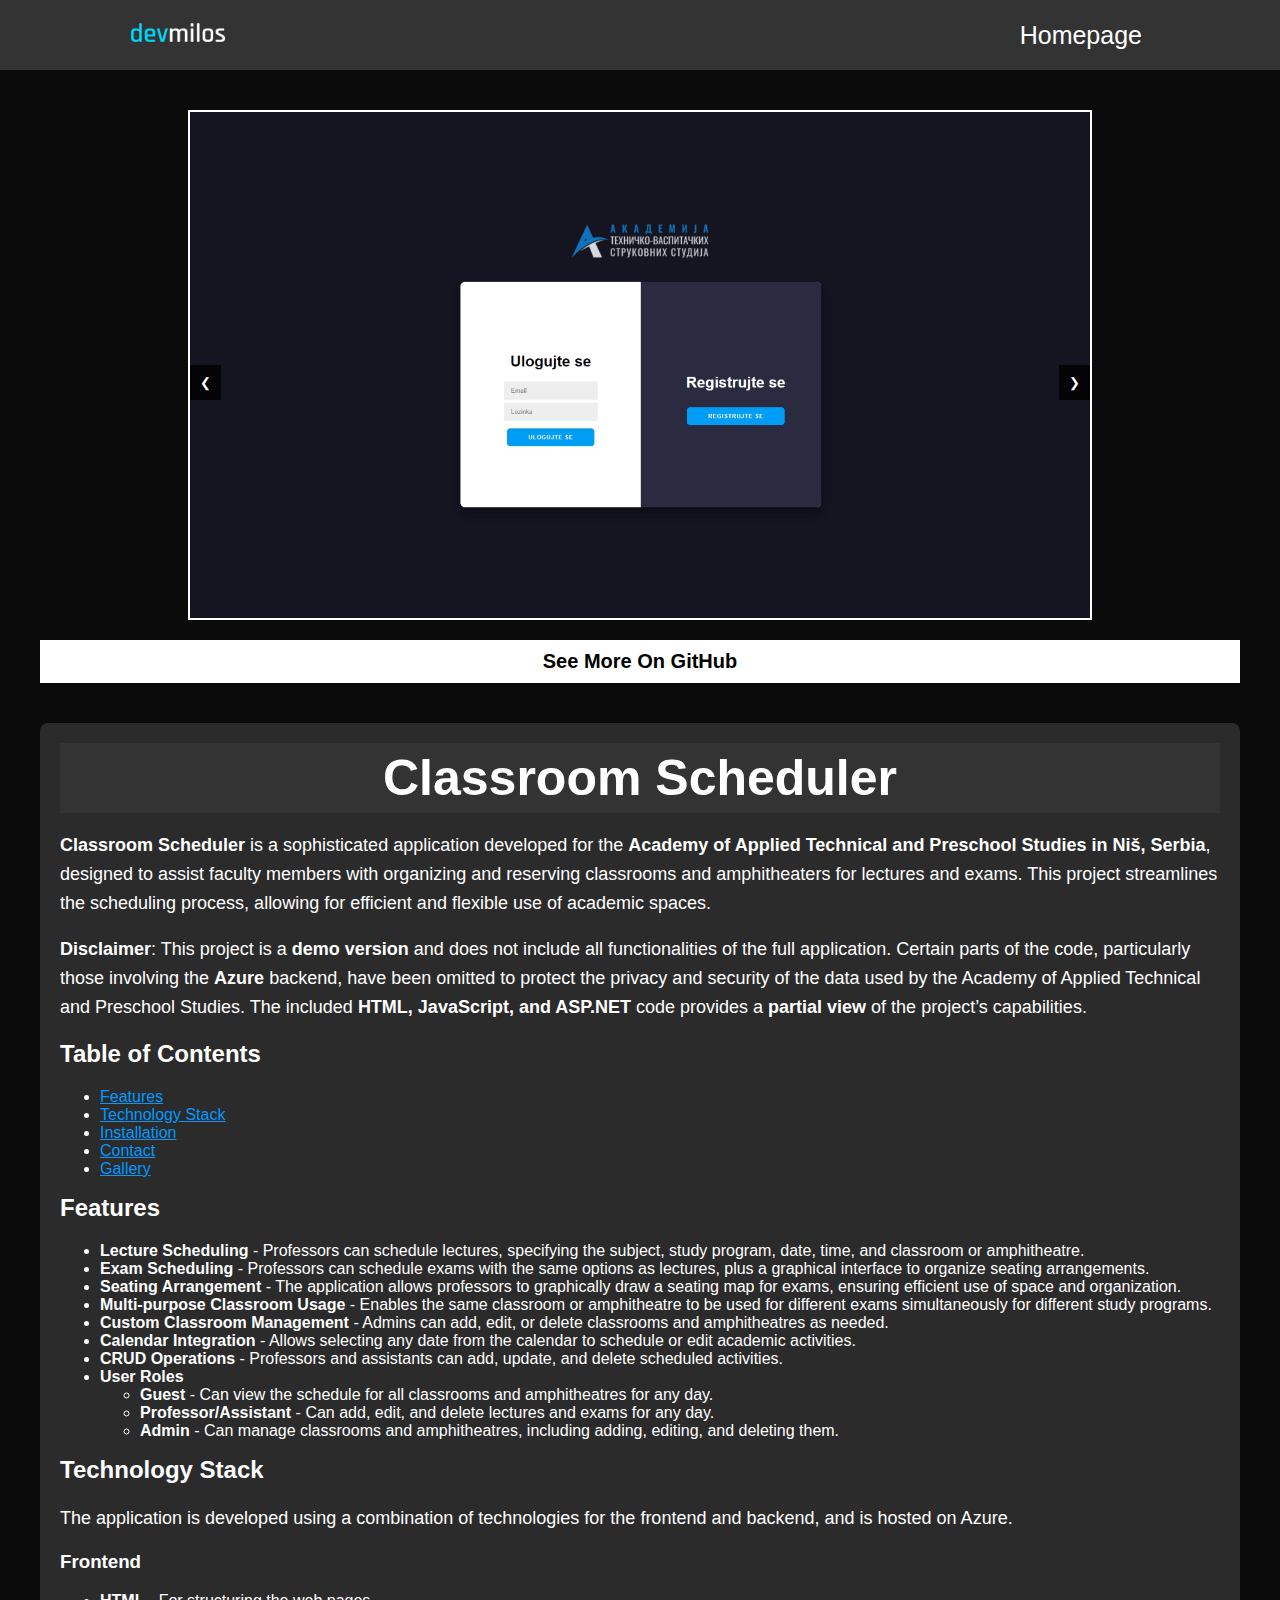
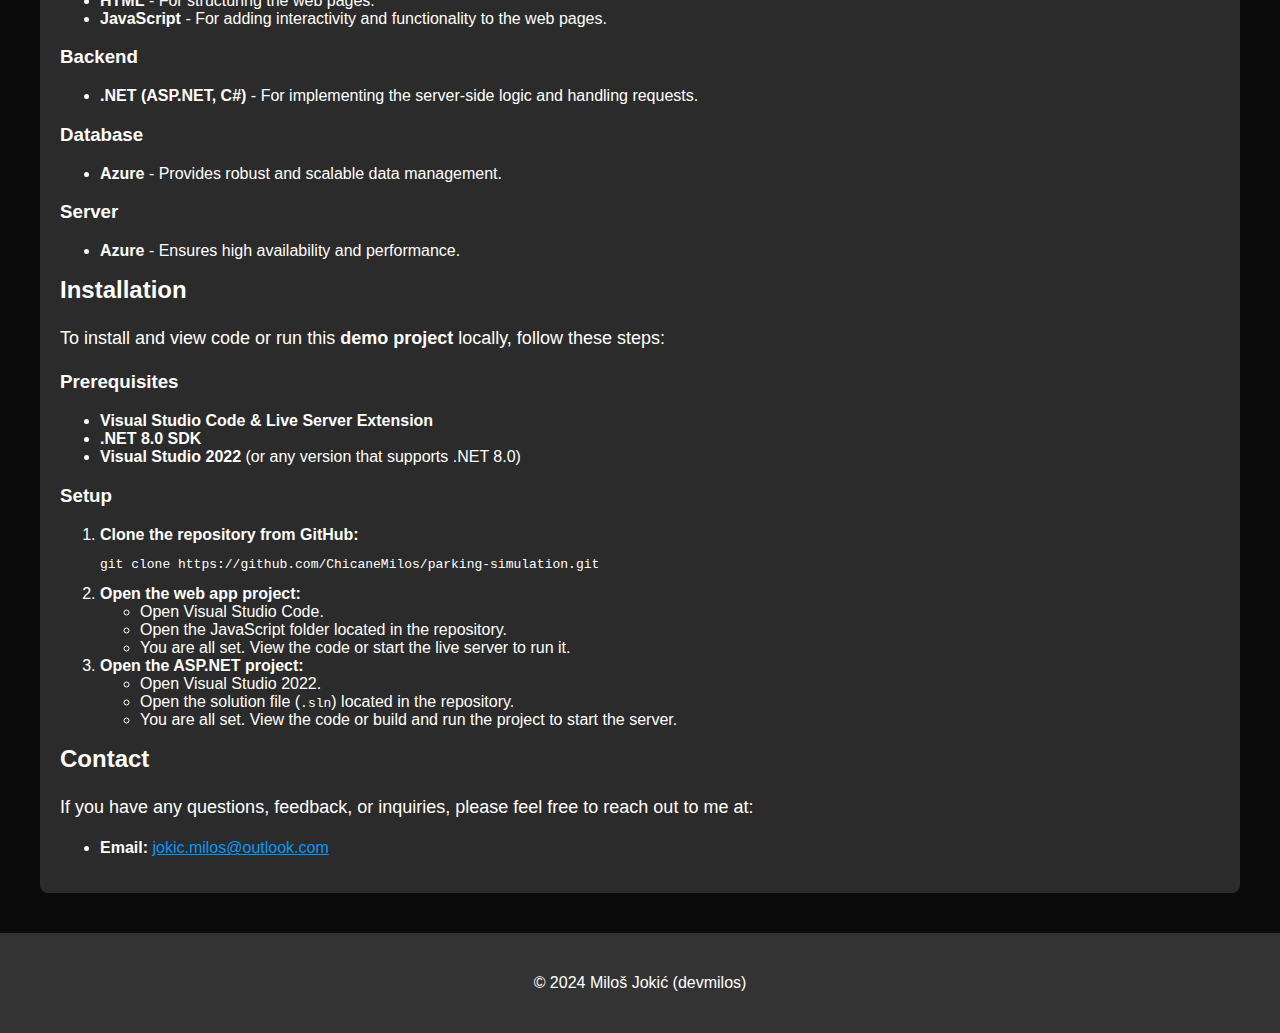
<file: Projects/classroom-scheduler.html>
<!DOCTYPE html>
<html lang="en">

<head>
    <meta charset="UTF-8">
    <meta name="viewport" content="width=device-width, initial-scale=1.0">
    <title>My Portfolio</title>
    <link rel="stylesheet" href="styles-classroom.css">
    <header>
        <div class="header-div"></div>
            <div class="header-content">
                <div class="logo">
                    <a href="../index.html" class="logoLink"><img src="../global-img/logo.png" alt="Logo"></a>
                </div>
                <div class="header-buttons">
                    <a href="../index.html">Homepage</a>
                </div>
            </div>
        </div>
    </header>

</head>
<body>

    <div class="main-container">
        <div class="left-column">
            <div class="slideshow-container">
                <div class="slides">
                    <img src="classroom/Screenshot 2024-07-18 194742.png" alt="Photo 5" class="active">
                    <img src="classroom/Screenshot 2024-07-18 194338.png" alt="Photo 1">

                    <img src="classroom/Screenshot 2024-07-18 194848.png" alt="Photo 7">
                    <img src="classroom/Screenshot 2024-07-18 194918.png" alt="Photo 8">
                    <img src="classroom/Screenshot 2024-07-18 194945.png" alt="Photo 9">
                    <img src="classroom/Screenshot 2024-07-18 195009.png" alt="Photo 10">
                    <img src="classroom/Screenshot 2024-07-18 195107.png" alt="Photo 11">




                    <img src="classroom/Screenshot 2024-07-18 194414.png" alt="Photo 2">
                    <img src="classroom/Screenshot 2024-07-18 194711.png" alt="Photo 4">
                    <img src="classroom/Screenshot 2024-07-18 194639.png" alt="Photo 3">




                    <img src="classroom/Screenshot 2024-07-18 194808.png" alt="Photo 6">

                </div>
                <div class="slideshow-buttons">
                    <button onclick="changeSlide(-1)">&#10094;</button>
                    <button onclick="changeSlide(1)">&#10095;</button>
                </div>
            </div>
            <div class="github-link">
                <a href="https://github.com/ChicaneMilos/classroom-scheduler" target="_blank">See More On GitHub</a>
            </div>
        </div>
        <div class="right-column">
            <div class="text-container">
                <header>
                    <h1>Classroom Scheduler</h1>
                </header>


                <p><strong>Classroom Scheduler</strong> is a sophisticated application developed for the <strong>Academy
                        of Applied Technical and Preschool Studies in Niš, Serbia</strong>, designed to assist faculty
                    members with organizing and reserving classrooms and amphitheaters for lectures and exams. This
                    project streamlines the scheduling process, allowing for efficient and flexible use of academic
                    spaces.</p>

                <p><strong>Disclaimer</strong>: This project is a <strong>demo version</strong> and does not include all
                    functionalities of the full application. Certain parts of the code, particularly those involving the
                    <strong>Azure</strong> backend, have been omitted to protect the privacy and security of the data
                    used by the Academy of Applied Technical and Preschool Studies. The included <strong>HTML,
                        JavaScript, and ASP.NET</strong> code provides a <strong>partial view</strong> of the project’s
                    capabilities.</p>

                <h2>Table of Contents</h2>
                <ul>
                    <li><a href="#features">Features</a></li>
                    <li><a href="#technology-stack">Technology Stack</a></li>
                    <li><a href="#installation">Installation</a></li>
                    <li><a href="#contact">Contact</a></li>
                    <li><a href="#gallery">Gallery</a></li>
                </ul>

                <h2 id="features">Features</h2>
                <ul>
                    <li><strong>Lecture Scheduling</strong> - Professors can schedule lectures, specifying the subject,
                        study program, date, time, and classroom or amphitheatre.</li>
                    <li><strong>Exam Scheduling</strong> - Professors can schedule exams with the same options as
                        lectures, plus a graphical interface to organize seating arrangements.</li>
                    <li><strong>Seating Arrangement</strong> - The application allows professors to graphically draw a
                        seating map for exams, ensuring efficient use of space and organization.</li>
                    <li><strong>Multi-purpose Classroom Usage</strong> - Enables the same classroom or amphitheatre to
                        be used for different exams simultaneously for different study programs.</li>
                    <li><strong>Custom Classroom Management</strong> - Admins can add, edit, or delete classrooms and
                        amphitheatres as needed.</li>
                    <li><strong>Calendar Integration</strong> - Allows selecting any date from the calendar to schedule
                        or edit academic activities.</li>
                    <li><strong>CRUD Operations</strong> - Professors and assistants can add, update, and delete
                        scheduled activities.</li>
                    <li><strong>User Roles</strong>
                        <ul>
                            <li><strong>Guest</strong> - Can view the schedule for all classrooms and amphitheatres for
                                any day.</li>
                            <li><strong>Professor/Assistant</strong> - Can add, edit, and delete lectures and exams for
                                any day.</li>
                            <li><strong>Admin</strong> - Can manage classrooms and amphitheatres, including adding,
                                editing, and deleting them.</li>
                        </ul>
                    </li>
                </ul>

                <h2 id="technology-stack">Technology Stack</h2>
                <p>The application is developed using a combination of technologies for the frontend and backend, and is
                    hosted on Azure.</p>
                <h3>Frontend</h3>
                <ul>
                    <li><strong>HTML</strong> - For structuring the web pages.</li>
                    <li><strong>JavaScript</strong> - For adding interactivity and functionality to the web pages.</li>
                </ul>
                <h3>Backend</h3>
                <ul>
                    <li><strong>.NET (ASP.NET, C#)</strong> - For implementing the server-side logic and handling
                        requests.</li>
                </ul>
                <h3>Database</h3>
                <ul>
                    <li><strong>Azure</strong> - Provides robust and scalable data management.</li>
                </ul>
                <h3>Server</h3>
                <ul>
                    <li><strong>Azure</strong> - Ensures high availability and performance.</li>
                </ul>

                <h2 id="installation">Installation</h2>
                <p>To install and view code or run this <strong>demo project</strong> locally, follow these steps:</p>

                <h3>Prerequisites</h3>
                <ul>
                    <li><strong>Visual Studio Code & Live Server Extension</strong></li>
                    <li><strong>.NET 8.0 SDK</strong></li>
                    <li><strong>Visual Studio 2022</strong> (or any version that supports .NET 8.0)</li>
                </ul>

                <h3>Setup</h3>
                <ol>
                    <li><strong>Clone the repository from GitHub:</strong>
                        <pre><code>git clone https://github.com/ChicaneMilos/parking-simulation.git</code></pre>
                    </li>
                    <li><strong>Open the web app project:</strong>
                        <ul>
                            <li>Open Visual Studio Code.</li>
                            <li>Open the JavaScript folder located in the repository.</li>
                            <li>You are all set. View the code or start the live server to run it.</li>
                        </ul>
                    </li>
                    <li><strong>Open the ASP.NET project:</strong>
                        <ul>
                            <li>Open Visual Studio 2022.</li>
                            <li>Open the solution file (<code>.sln</code>) located in the repository.</li>
                            <li>You are all set. View the code or build and run the project to start the server.</li>
                        </ul>
                    </li>
                </ol>

                <h2 id="contact">Contact</h2>
                <p>If you have any questions, feedback, or inquiries, please feel free to reach out to me at:</p>
                <ul>
                    <li><strong>Email:</strong> <a href="mailto:jokic.milos@outlook.com">jokic.milos@outlook.com</a></li>
                </ul>

            </div>
        </div>
    </div>

    <footer>
        <p>&copy; 2024 Miloš Jokić (devmilos)</p>
    </footer>

    <script>
        let slideIndex = 0;
        const slides = document.querySelectorAll('.slides img');
        const slideshowContainer = document.querySelector('.slideshow-container');

        function changeSlide(n) {
            slides[slideIndex].classList.remove('active');
            slideIndex = (slideIndex + n + slides.length) % slides.length;
            slides[slideIndex].classList.add('active');
        }

        document.addEventListener('DOMContentLoaded', () => {
            slides[slideIndex].classList.add('active');
        });
    </script>
</body>

</html>
</file>
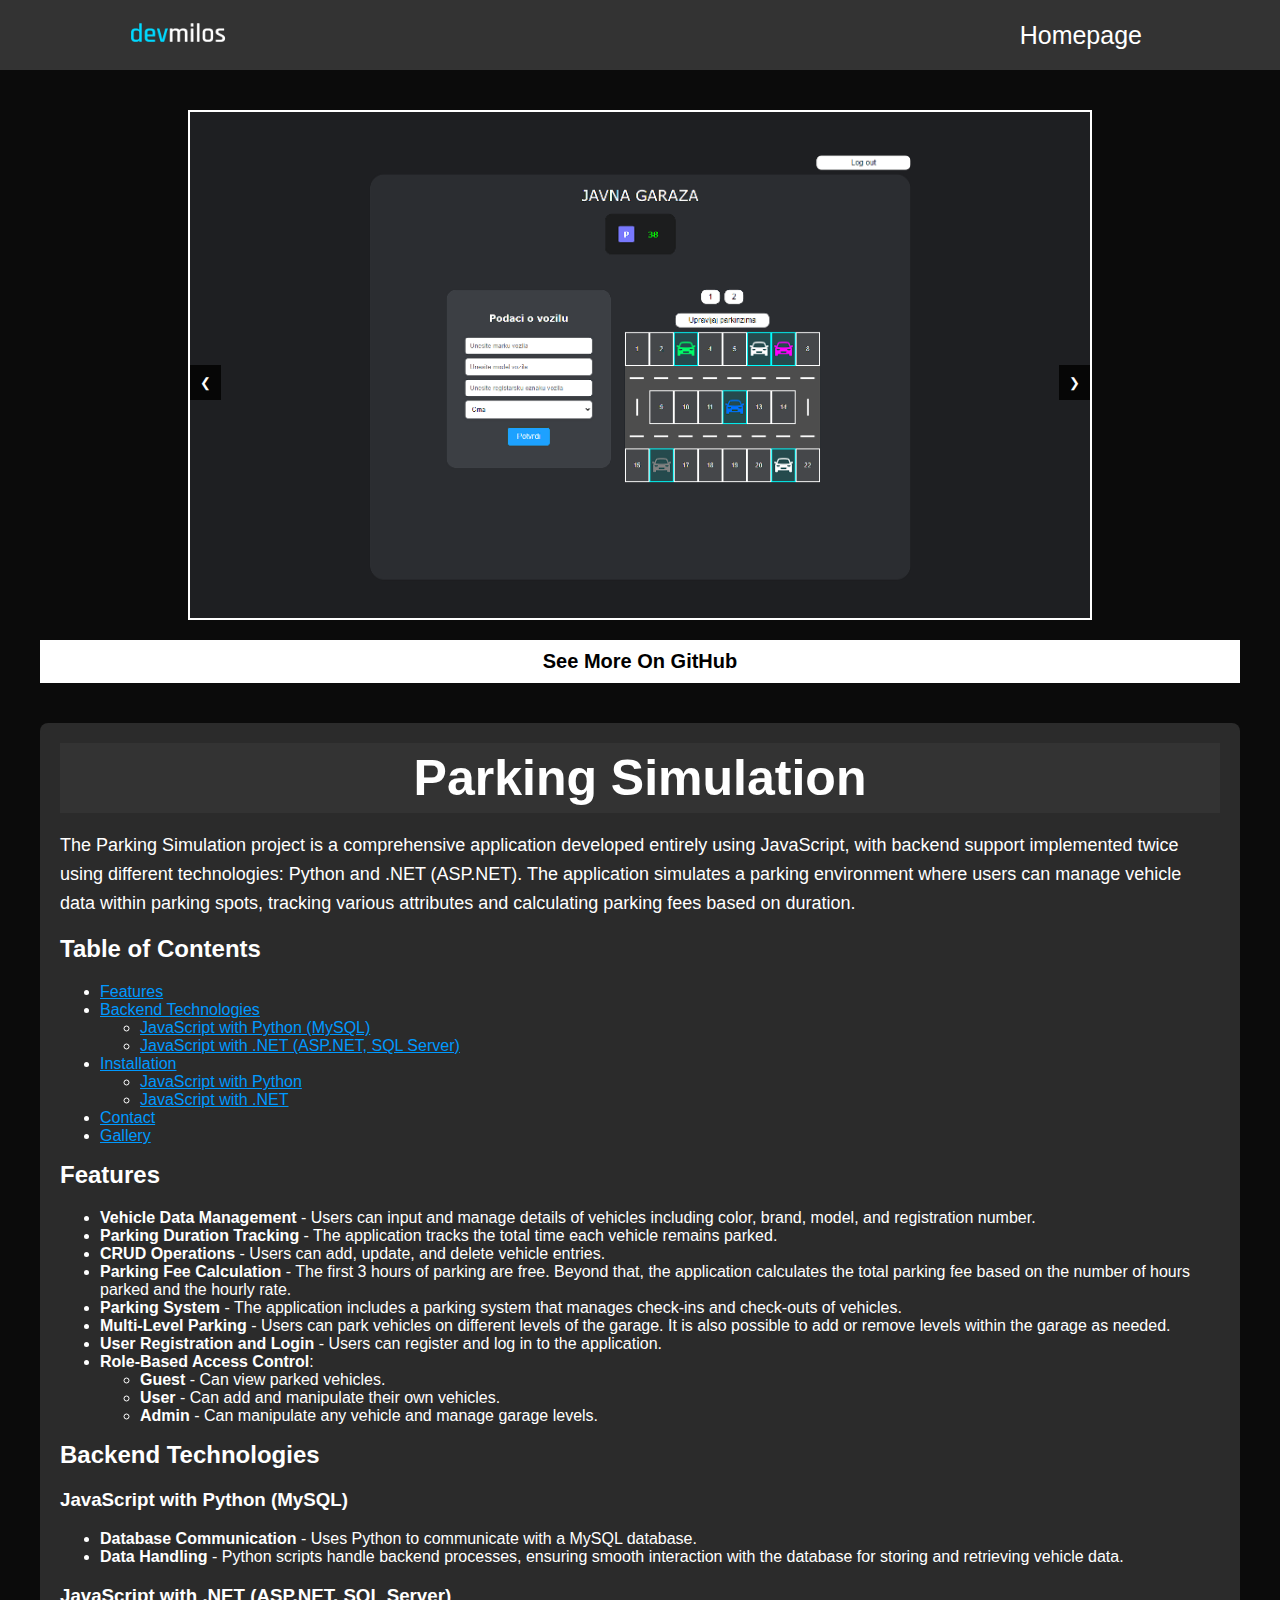
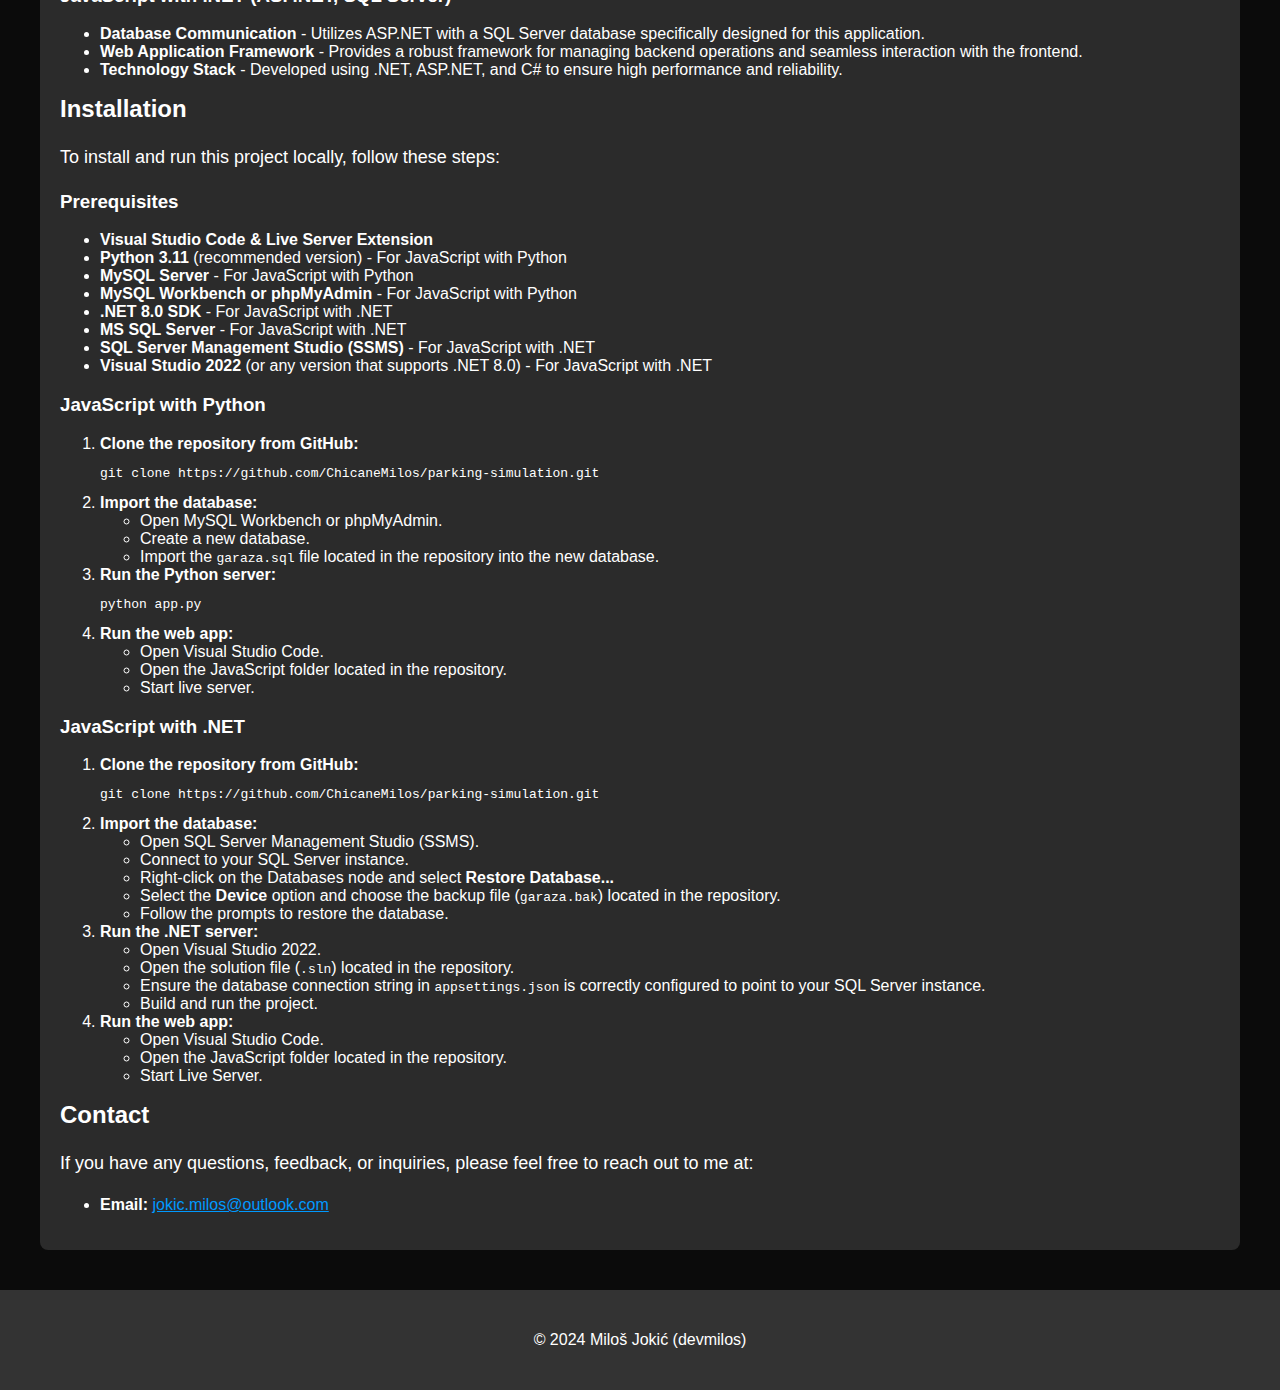
<file: Projects/parking-simulation.html>
<!DOCTYPE html>
<html lang="en">

<head>
    <meta charset="UTF-8">
    <meta name="viewport" content="width=device-width, initial-scale=1.0">
    <title>My Portfolio</title>
    <link rel="stylesheet" href="styles-parking.css">
    <header>
        <div class="header-div"></div>
            <div class="header-content">
                <div class="logo">
                    <a href="../index.html" class="logoLink"><img src="../global-img/logo.png" alt="Logo"></a>
                </div>
                <div class="header-buttons">
                    <a href="../index.html">Homepage</a>
                </div>
            </div>
        </div>
    </header>

</head>
<body>

    <div class="main-container">
        <div class="left-column">
            <div class="slideshow-container">
                <div class="slides">
                    <img src="parking/Screenshot 2024-07-17 195447.png" alt="Project Overview" class="active">
                    <img src="parking/Screenshot 2024-07-17 195636.png" alt="Vehicle Status">
                    <img src="parking/Screenshot 2024-07-17 195705.png" alt="Edit Vehicle">
                    <img src="parking/Screenshot 2024-07-17 195827.png" alt="Vehicle Unparked">
                    <img src="parking/Screenshot 2024-07-17 195519.png" alt="Garage Manager">
                    <img src="parking/Screenshot 2024-07-17 195007.png" alt="Login Screen">
                    <img src="parking/Screenshot 2024-07-17 195300.png" alt="Register Screen">
                    <img src="parking/Screenshot 2024-07-17 205542.png" alt="Add Vehicle">
                    

                </div>
                <div class="slideshow-buttons">
                    <button onclick="changeSlide(-1)">&#10094;</button>
                    <button onclick="changeSlide(1)">&#10095;</button>
                </div>
            </div>
            <div class="github-link">
                <a href="https://github.com/ChicaneMilos/parking-simulation/" target="_blank">See More On GitHub</a>
            </div>
        </div>
        <div class="right-column">
            <div class="text-container">
                <header>
                    <h1>Parking Simulation</h1>
                </header>
    <p>The Parking Simulation project is a comprehensive application developed entirely using JavaScript, with backend support implemented twice using different technologies: Python and .NET (ASP.NET). The application simulates a parking environment where users can manage vehicle data within parking spots, tracking various attributes and calculating parking fees based on duration.</p>

    <nav>
        <h2>Table of Contents</h2>
        <ul>
            <li><a href="#features">Features</a></li>
            <li><a href="#backend-technologies">Backend Technologies</a>
                <ul>
                    <li><a href="#javascript-with-python-mysql">JavaScript with Python (MySQL)</a></li>
                    <li><a href="#javascript-with-net-aspnet-sql-server">JavaScript with .NET (ASP.NET, SQL Server)</a></li>
                </ul>
            </li>
            <li><a href="#installation">Installation</a>
                <ul>
                    <li><a href="#javascript-with-python">JavaScript with Python</a></li>
                    <li><a href="#javascript-with-net">JavaScript with .NET</a></li>
                </ul>
            </li>
            <li><a href="#contact">Contact</a></li>
            <li><a href="#gallery">Gallery</a></li>
        </ul>
    </nav>

    <section id="features">
        <h2>Features</h2>
        <ul>
            <li><strong>Vehicle Data Management</strong> - Users can input and manage details of vehicles including color, brand, model, and registration number.</li>
            <li><strong>Parking Duration Tracking</strong> - The application tracks the total time each vehicle remains parked.</li>
            <li><strong>CRUD Operations</strong> - Users can add, update, and delete vehicle entries.</li>
            <li><strong>Parking Fee Calculation</strong> - The first 3 hours of parking are free. Beyond that, the application calculates the total parking fee based on the number of hours parked and the hourly rate.</li>
            <li><strong>Parking System</strong> - The application includes a parking system that manages check-ins and check-outs of vehicles.</li>
            <li><strong>Multi-Level Parking</strong> - Users can park vehicles on different levels of the garage. It is also possible to add or remove levels within the garage as needed.</li>
            <li><strong>User Registration and Login</strong> - Users can register and log in to the application.</li>
            <li><strong>Role-Based Access Control</strong>:
                <ul>
                    <li><strong>Guest</strong> - Can view parked vehicles.</li>
                    <li><strong>User</strong> - Can add and manipulate their own vehicles.</li>
                    <li><strong>Admin</strong> - Can manipulate any vehicle and manage garage levels.</li>
                </ul>
            </li>
        </ul>
    </section>

    <section id="backend-technologies">
        <h2>Backend Technologies</h2>
        <section id="javascript-with-python-mysql">
            <h3>JavaScript with Python (MySQL)</h3>
            <ul>
                <li><strong>Database Communication</strong> - Uses Python to communicate with a MySQL database.</li>
                <li><strong>Data Handling</strong> - Python scripts handle backend processes, ensuring smooth interaction with the database for storing and retrieving vehicle data.</li>
            </ul>
        </section>
        <section id="javascript-with-net-aspnet-sql-server">
            <h3>JavaScript with .NET (ASP.NET, SQL Server)</h3>
            <ul>
                <li><strong>Database Communication</strong> - Utilizes ASP.NET with a SQL Server database specifically designed for this application.</li>
                <li><strong>Web Application Framework</strong> - Provides a robust framework for managing backend operations and seamless interaction with the frontend.</li>
                <li><strong>Technology Stack</strong> - Developed using .NET, ASP.NET, and C# to ensure high performance and reliability.</li>
            </ul>
        </section>
    </section>

    <section id="installation">
        <h2>Installation</h2>
        <p>To install and run this project locally, follow these steps:</p>

        <section id="prerequisites">
            <h3>Prerequisites</h3>
            <ul>
                <li><strong>Visual Studio Code & Live Server Extension</strong></li>
                <li><strong>Python 3.11</strong> (recommended version) - For JavaScript with Python</li>
                <li><strong>MySQL Server</strong> - For JavaScript with Python</li>
                <li><strong>MySQL Workbench or phpMyAdmin</strong> - For JavaScript with Python</li>
                <li><strong>.NET 8.0 SDK</strong> - For JavaScript with .NET</li>
                <li><strong>MS SQL Server</strong> - For JavaScript with .NET</li>
                <li><strong>SQL Server Management Studio (SSMS)</strong> - For JavaScript with .NET</li>
                <li><strong>Visual Studio 2022</strong> (or any version that supports .NET 8.0) - For JavaScript with .NET</li>
            </ul>
        </section>

        <section id="javascript-with-python">
            <h3>JavaScript with Python</h3>
            <ol>
                <li><strong>Clone the repository from GitHub:</strong>
                    <pre><code>git clone https://github.com/ChicaneMilos/parking-simulation.git</code></pre>
                </li>
                <li><strong>Import the database:</strong>
                    <ul>
                        <li>Open MySQL Workbench or phpMyAdmin.</li>
                        <li>Create a new database.</li>
                        <li>Import the <code>garaza.sql</code> file located in the repository into the new database.</li>
                    </ul>
                </li>
                <li><strong>Run the Python server:</strong>
                    <pre><code>python app.py</code></pre>
                </li>
                <li><strong>Run the web app:</strong>
                    <ul>
                        <li>Open Visual Studio Code.</li>
                        <li>Open the JavaScript folder located in the repository.</li>
                        <li>Start live server.</li>
                    </ul>
                </li>
            </ol>
        </section>

        <section id="javascript-with-net">
            <h3>JavaScript with .NET</h3>
            <ol>
                <li><strong>Clone the repository from GitHub:</strong>
                    <pre><code>git clone https://github.com/ChicaneMilos/parking-simulation.git</code></pre>
                </li>
                <li><strong>Import the database:</strong>
                    <ul>
                        <li>Open SQL Server Management Studio (SSMS).</li>
                        <li>Connect to your SQL Server instance.</li>
                        <li>Right-click on the Databases node and select <strong>Restore Database...</strong></li>
                        <li>Select the <strong>Device</strong> option and choose the backup file (<code>garaza.bak</code>) located in the repository.</li>
                        <li>Follow the prompts to restore the database.</li>
                    </ul>
                </li>
                <li><strong>Run the .NET server:</strong>
                    <ul>
                        <li>Open Visual Studio 2022.</li>
                        <li>Open the solution file (<code>.sln</code>) located in the repository.</li>
                        <li>Ensure the database connection string in <code>appsettings.json</code> is correctly configured to point to your SQL Server instance.</li>
                        <li>Build and run the project.</li>
                    </ul>
                </li>
                <li><strong>Run the web app:</strong>
                    <ul>
                        <li>Open Visual Studio Code.</li>
                        <li>Open the JavaScript folder located in the repository.</li>
                        <li>Start Live Server.</li>
                    </ul>
                </li>
            </ol>
        </section>
    </section>

    <section id="contact">
        <h2>Contact</h2>
        <p>If you have any questions, feedback, or inquiries, please feel free to reach out to me at:</p>
        <ul>
            <li><strong>Email:</strong> <a href="mailto:jokic.milos@outlook.com">jokic.milos@outlook.com</a></li>
        </ul>
    </section>
            </div>
        </div>
    </div>

    <footer>
        <p>&copy; 2024 Miloš Jokić (devmilos)</p>
    </footer>

    <script>
        let slideIndex = 0;
        const slides = document.querySelectorAll('.slides img');
        const slideshowContainer = document.querySelector('.slideshow-container');

        function changeSlide(n) {
            slides[slideIndex].classList.remove('active');
            slideIndex = (slideIndex + n + slides.length) % slides.length;
            slides[slideIndex].classList.add('active');
        }

        document.addEventListener('DOMContentLoaded', () => {
            slides[slideIndex].classList.add('active');
        });
    </script>
</body>

</html>
</file>
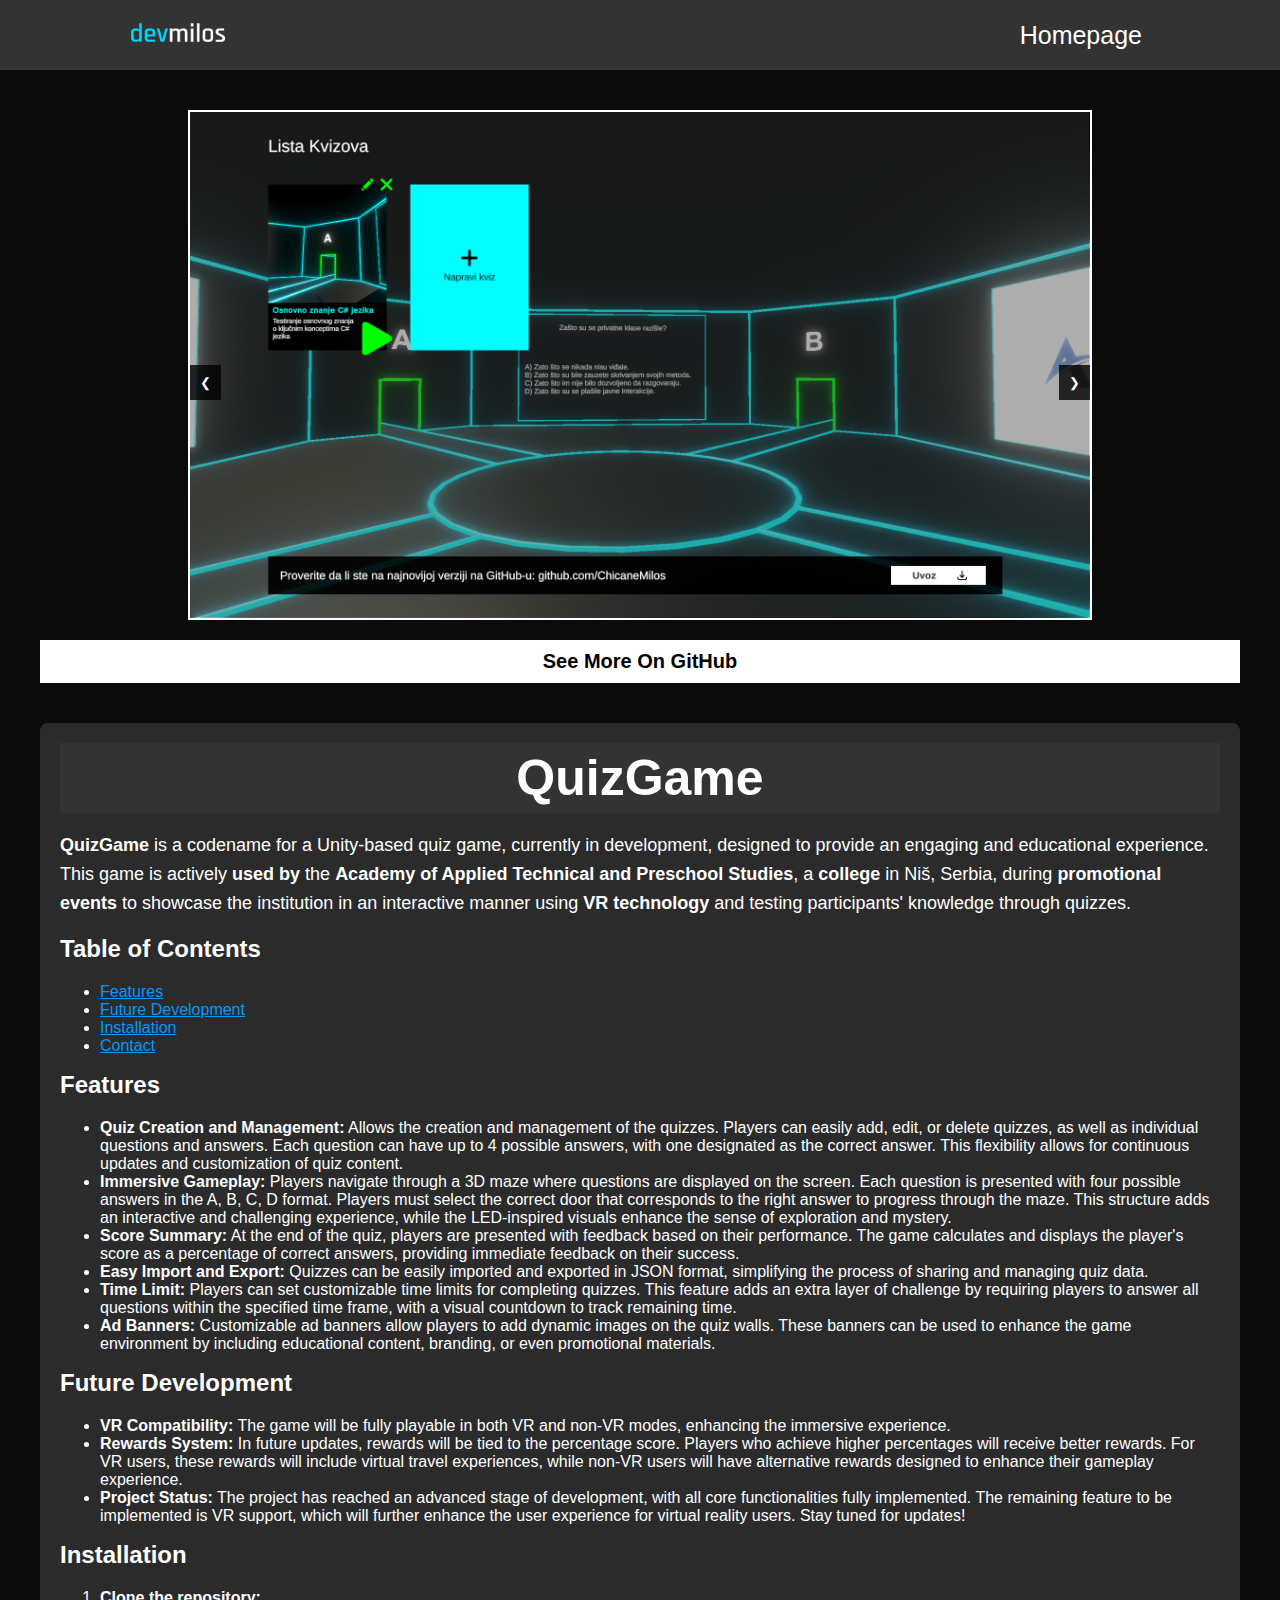
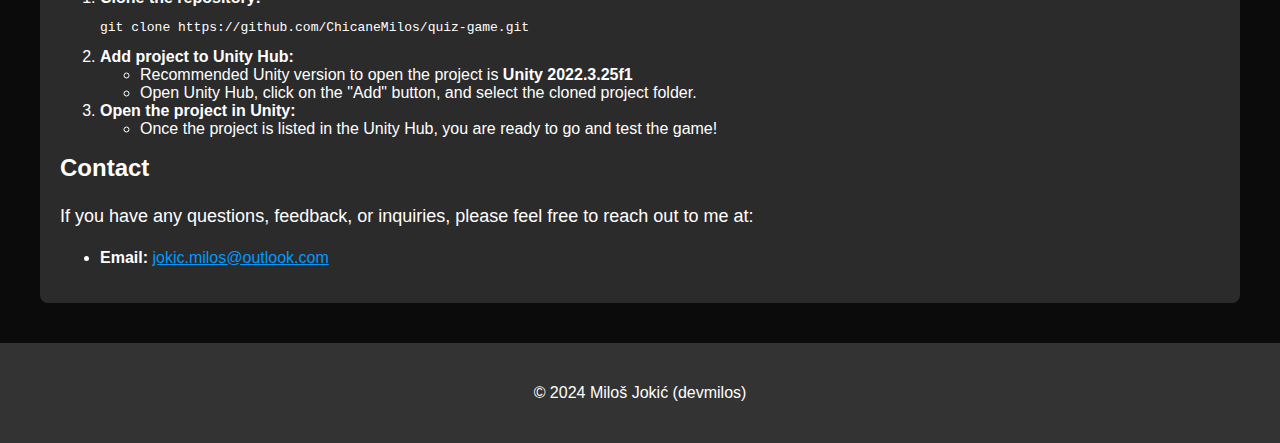
<file: Projects/quiz-game.html>
<!DOCTYPE html>
<html lang="en">

<head>
    <meta charset="UTF-8">
    <meta name="viewport" content="width=device-width, initial-scale=1.0">
    <title>My Portfolio</title>
    <link rel="stylesheet" href="styles-quiz.css">
    <header>
        <div class="header-div"></div>
        <div class="header-content">
            <div class="logo">
                <a href="../index.html" class="logoLink"><img src="../global-img/logo.png" alt="Logo"></a>
            </div>
            <div class="header-buttons">
                <a href="../index.html">Homepage</a>
            </div>
        </div>
        </div>
    </header>

</head>

<body>

    <div class="main-container">
        <div class="left-column">
            <div class="slideshow-container">
                <div class="slides">
                    <img src="quiz/1.png" alt="Game Overview" class="active">
                    <img src="quiz/2.png" alt="">
                    <img src="quiz/3.png" alt="">
                    <img src="quiz/4.png" alt="">
                    <img src="quiz/5.png" alt="">
                    <img src="quiz/6.png" alt="">
                    <img src="quiz/7.png" alt="">
                    <img src="quiz/8.png" alt="">



                </div>
                <div class="slideshow-buttons">
                    <button onclick="changeSlide(-1)">&#10094;</button>
                    <button onclick="changeSlide(1)">&#10095;</button>
                </div>
            </div>
            <div class="github-link">
                <a href="https://github.com/ChicaneMilos/quiz-game" target="_blank">See More On GitHub</a>
            </div>
        </div>
        <div class="right-column">
            <div class="text-container">
                <header>
                    <h1>QuizGame</h1>
                </header>

                <p><strong>QuizGame</strong> is a codename for a Unity-based quiz game, currently in development,
                    designed to provide an engaging and educational experience. This game is actively <strong>used
                        by</strong> the <strong>Academy of Applied Technical and Preschool Studies</strong>, a
                    <strong>college</strong> in Niš, Serbia, during <strong>promotional events</strong> to showcase the
                    institution in an interactive manner using <strong>VR technology</strong> and testing participants'
                    knowledge through quizzes.</p>

                <h2>Table of Contents</h2>
                <ul>
                    <li><a href="#features">Features</a></li>
                    <li><a href="#future-development">Future Development</a></li>
                    <li><a href="#installation">Installation</a></li>
                    <li><a href="#contact">Contact</a></li>
                </ul>

                <h2 id="features">Features</h2>

                <ul>
                    <li><strong>Quiz Creation and Management:</strong> Allows the creation and management of the
                        quizzes. Players can easily add, edit, or delete quizzes, as well as individual questions and
                        answers. Each question can have up to 4 possible answers, with one designated as the correct
                        answer. This flexibility allows for continuous updates and customization of quiz content.</li>
                    <li><strong>Immersive Gameplay:</strong> Players navigate through a 3D maze where questions are
                        displayed on the screen. Each question is presented with four possible answers in the A, B, C, D
                        format. Players must select the correct door that corresponds to the right answer to progress
                        through the maze. This structure adds an interactive and challenging experience, while the
                        LED-inspired visuals enhance the sense of exploration and mystery.</li>
                    <li><strong>Score Summary:</strong> At the end of the quiz, players are presented with feedback
                        based on their performance. The game calculates and displays the player's score as a percentage
                        of correct answers, providing immediate feedback on their success.</li>
                    <li><strong>Easy Import and Export:</strong> Quizzes can be easily imported and exported in JSON
                        format, simplifying the process of sharing and managing quiz data.</li>
                    <li><strong>Time Limit:</strong> Players can set customizable time limits for completing quizzes.
                        This feature adds an extra layer of challenge by requiring players to answer all questions
                        within the specified time frame, with a visual countdown to track remaining time.</li>
                    <li><strong>Ad Banners:</strong> Customizable ad banners allow players to add dynamic images on the
                        quiz walls. These banners can be used to enhance the game environment by including educational
                        content, branding, or even promotional materials.</li>
                </ul>

                <h2 id="future-development">Future Development</h2>

                <ul>
                    <li><strong>VR Compatibility:</strong> The game will be fully playable in both VR and non-VR modes,
                        enhancing the immersive experience.</li>
                    <li><strong>Rewards System:</strong> In future updates, rewards will be tied to the percentage
                        score. Players who achieve higher percentages will receive better rewards. For VR users, these
                        rewards will include virtual travel experiences, while non-VR users will have alternative
                        rewards designed to enhance their gameplay experience.</li>
                    <li><strong>Project Status:</strong> The project has reached an advanced stage of development, with
                        all core functionalities fully implemented. The remaining feature to be implemented is VR
                        support, which will further enhance the user experience for virtual reality users. Stay tuned
                        for updates!</li>
                </ul>

                <h2 id="installation">Installation</h2>

                <ol>
                    <li><strong>Clone the repository:</strong>
                        <pre><code>git clone https://github.com/ChicaneMilos/quiz-game.git</code></pre>
                    </li>

                    <li><strong>Add project to Unity Hub:</strong>
                        <ul>
                            <li>Recommended Unity version to open the project is <strong>Unity 2022.3.25f1</strong></li>
                            <li>Open Unity Hub, click on the "Add" button, and select the cloned project folder.</li>
                        </ul>
                    </li>

                    <li><strong>Open the project in Unity:</strong>
                        <ul>
                            <li>Once the project is listed in the Unity Hub, you are ready to go and test the game!</li>
                        </ul>
                    </li>
                </ol>

                <h2 id="contact">Contact</h2>

                <p>If you have any questions, feedback, or inquiries, please feel free to reach out to me at:</p>

                <ul>
                    <li><strong>Email:</strong> <a href="mailto:jokic.milos@outlook.com">jokic.milos@outlook.com</a>
                    </li>
                </ul>
            </div>
        </div>
    </div>

    <footer>
        <p>&copy; 2024 Miloš Jokić (devmilos)</p>
    </footer>

    <script>
        let slideIndex = 0;
        const slides = document.querySelectorAll('.slides img');
        const slideshowContainer = document.querySelector('.slideshow-container');

        function changeSlide(n) {
            slides[slideIndex].classList.remove('active');
            slideIndex = (slideIndex + n + slides.length) % slides.length;
            slides[slideIndex].classList.add('active');
        }

        document.addEventListener('DOMContentLoaded', () => {
            slides[slideIndex].classList.add('active');
        });
    </script>
</body>

</html>
</file>
<file: Projects/styles-classroom.css>
body {
    font-family: 'Rajdhani', sans-serif;
    margin: 0;
    padding: 0;
    background-color: #0b0b0b;
    color: #ffffff;
}

a:link {
    color:rgb(0, 153, 255);
}

a:visited{
    color:rgb(0, 153, 255);
}

.header-content{
    display: flex;
    flex-direction: row;
    align-items: center;
    justify-content: space-between;
    width: 80%;
}

header {

    display: flex;
    align-items: center;
    justify-content: center;
    padding-left: 20px;
    padding-right: 20px;
    height: 50px;

    background: #333;
    color: #fff;
    padding: 10px 0;
    text-align: center;
}


header h1{
    font-size: 50px;
}

header a{
    font-size: 25px;
}

.header-buttons a {
    color: white;
    text-decoration: none;
    padding: 5px 10px;
    position: relative;
    transition: color 0.3s;
}

.header-buttons a::after {
    content: '';
    position: absolute;
    width: 0;
    height: 2px;
    display: block;
    margin-top: 5px;
    right: 0;
    background: white;
    transition: width 0.3s ease;
    -webkit-transition: width 0.3s ease;
}

.header-buttons a:hover::after {
    width: 100%;
    left: 0;
    background: white;
}

.header-buttons a:hover {
    color: #ccc;
}

.main-container {
    display: flex;
    flex-wrap: wrap;
    justify-content: space-between;
    padding: 20px;
}

.left-column, .right-column {
    flex: 1;
    padding: 20px;
}

.slideshow-container {
    position: relative;
    width: 900px; /* Fiksna širina */
    height: 506px; /* Fiksna visina */
    margin: auto;
    overflow: hidden;
    border: 2px solid #fff;
}

.slides {
    position: relative;
    width: 100%;
    height: 100%;
}

.slides img {
    position: absolute;
    top: 0;
    left: 0;
    width: 100%;
    height: 100%;
    object-fit: cover; /* Prilagodite slike unutar fiksnih dimenzija */
    display: none;
    transition: opacity 1s ease-in-out;
}

.slides img.active {
    display: block;
}

.slideshow-buttons {
    position: absolute;
    top: 50%;
    width: 100%;
    display: flex;
    justify-content: space-between;
    z-index: 2;
}

.slideshow-buttons button {
    background-color: rgba(0,0,0,0.8);
    color: white;
    border: none;
    padding: 10px;
    cursor: pointer;
}

.github-link {
    text-align: center;
    margin-top: 20px;
}

.github-link a {
    display: block;
    background: white;
    color: black;
    font-weight: 600;
    padding: 10px;
    text-decoration: none;
    font-size: 20px;
    transition: background 0.3s ease;
}

.github-link a:hover {
    background: #838383;
    color: white;
    transition: background 0.3s ease;
}

.right-column .text-container {
    background: #2b2b2b;
    padding: 20px;
    border-radius: 8px;
}

.right-column h2 {
    margin-top: 0;
}

.right-column p {
    font-size: 18px;
    line-height: 1.6;
}

.logo{
    display: flex;
}

.logoLink{
    display: flex;
}

.logo img{
    height: 50px;
}

footer {
    display: flex;
    flex-direction: column;
    text-align: center;
    justify-content: center;
    height: 100px;
    background: #333;
    color: #fff;
    width: 100%;
    bottom: 0;
}
</file>
<file: Projects/styles-parking.css>
body {
    font-family: 'Rajdhani', sans-serif;
    margin: 0;
    padding: 0;
    background-color: #0b0b0b;
    color: #ffffff;
}

a:link {
    color:rgb(0, 153, 255);
}

a:visited{
    color:rgb(0, 153, 255);
}

.header-content{
    display: flex;
    flex-direction: row;
    align-items: center;
    justify-content: space-between;
    width: 80%;
}

header {

    display: flex;
    align-items: center;
    justify-content: center;
    padding-left: 20px;
    padding-right: 20px;
    height: 50px;

    background: #333;
    color: #fff;
    padding: 10px 0;
    text-align: center;
}


header h1{
    font-size: 50px;
}

header a{
    font-size: 25px;
}

.header-buttons a {
    color: white;
    text-decoration: none;
    padding: 5px 10px;
    position: relative;
    transition: color 0.3s;
}

.header-buttons a::after {
    content: '';
    position: absolute;
    width: 0;
    height: 2px;
    display: block;
    margin-top: 5px;
    right: 0;
    background: white;
    transition: width 0.3s ease;
    -webkit-transition: width 0.3s ease;
}

.header-buttons a:hover::after {
    width: 100%;
    left: 0;
    background: white;
}

.header-buttons a:hover {
    color: #ccc;
}

.main-container {
    display: flex;
    flex-wrap: wrap;
    justify-content: space-between;
    padding: 20px;
}

.left-column, .right-column {
    flex: 1;
    padding: 20px;
}

.slideshow-container {
    position: relative;
    width: 900px; /* Fiksna širina */
    height: 506px; /* Fiksna visina */
    margin: auto;
    overflow: hidden;
    border: 2px solid #fff;
}

.slides {
    position: relative;
    width: 100%;
    height: 100%;
}

.slides img {
    position: absolute;
    top: 0;
    left: 0;
    width: 100%;
    height: 100%;
    object-fit: cover; /* Prilagodite slike unutar fiksnih dimenzija */
    display: none;
    transition: opacity 1s ease-in-out;
}

.slides img.active {
    display: block;
}

.slideshow-buttons {
    position: absolute;
    top: 50%;
    width: 100%;
    display: flex;
    justify-content: space-between;
    z-index: 2;
}

.slideshow-buttons button {
    background-color: rgba(0,0,0,0.8);
    color: white;
    border: none;
    padding: 10px;
    cursor: pointer;
}

.github-link {
    text-align: center;
    margin-top: 20px;
}

.github-link a {
    display: block;
    background: white;
    color: black;
    font-weight: 600;
    padding: 10px;
    text-decoration: none;
    font-size: 20px;
    transition: background 0.3s ease;
}

.github-link a:hover {
    background: #838383;
    color: white;
    transition: background 0.3s ease;
}

.right-column .text-container {
    background: #2b2b2b;
    padding: 20px;
    border-radius: 8px;
}

.right-column h2 {
    margin-top: 0;
}

.right-column p {
    font-size: 18px;
    line-height: 1.6;
}

.logo{
    display: flex;
}

.logoLink{
    display: flex;
}

.logo img{
    height: 50px;
}

footer {
    display: flex;
    flex-direction: column;
    text-align: center;
    justify-content: center;
    height: 100px;
    background: #333;
    color: #fff;
    width: 100%;
    bottom: 0;
}
</file>
<file: Projects/styles-quiz.css>
body {
    font-family: 'Rajdhani', sans-serif;
    margin: 0;
    padding: 0;
    background-color: #0b0b0b;
    color: #ffffff;
}

a:link {
    color:rgb(0, 153, 255);
}

a:visited{
    color:rgb(0, 153, 255);
}

.header-content{
    display: flex;
    flex-direction: row;
    align-items: center;
    justify-content: space-between;
    width: 80%;
}

header {

    display: flex;
    align-items: center;
    justify-content: center;
    padding-left: 20px;
    padding-right: 20px;
    height: 50px;

    background: #333;
    color: #fff;
    padding: 10px 0;
    text-align: center;
}


header h1{
    font-size: 50px;
}

header a{
    font-size: 25px;
}

.header-buttons a {
    color: white;
    text-decoration: none;
    padding: 5px 10px;
    position: relative;
    transition: color 0.3s;
}

.header-buttons a::after {
    content: '';
    position: absolute;
    width: 0;
    height: 2px;
    display: block;
    margin-top: 5px;
    right: 0;
    background: white;
    transition: width 0.3s ease;
    -webkit-transition: width 0.3s ease;
}

.header-buttons a:hover::after {
    width: 100%;
    left: 0;
    background: white;
}

.header-buttons a:hover {
    color: #ccc;
}

.main-container {
    display: flex;
    flex-wrap: wrap;
    justify-content: space-between;
    padding: 20px;
}

.left-column, .right-column {
    flex: 1;
    padding: 20px;
}

.slideshow-container {
    position: relative;
    width: 900px; /* Fiksna širina */
    height: 506px; /* Fiksna visina */
    margin: auto;
    overflow: hidden;
    border: 2px solid #fff;
}

.slides {
    position: relative;
    width: 100%;
    height: 100%;
}

.slides img {
    position: absolute;
    top: 0;
    left: 0;
    width: 100%;
    height: 100%;
    object-fit: cover; /* Prilagodite slike unutar fiksnih dimenzija */
    display: none;
    transition: opacity 1s ease-in-out;
}

.slides img.active {
    display: block;
}

.slideshow-buttons {
    position: absolute;
    top: 50%;
    width: 100%;
    display: flex;
    justify-content: space-between;
    z-index: 2;
}

.slideshow-buttons button {
    background-color: rgba(0,0,0,0.8);
    color: white;
    border: none;
    padding: 10px;
    cursor: pointer;
}

.github-link {
    text-align: center;
    margin-top: 20px;
}

.github-link a {
    display: block;
    background: white;
    color: black;
    font-weight: 600;
    padding: 10px;
    text-decoration: none;
    font-size: 20px;
    transition: background 0.3s ease;
}

.github-link a:hover {
    background: #838383;
    color: white;
    transition: background 0.3s ease;
}

.right-column .text-container {
    background: #2b2b2b;
    padding: 20px;
    border-radius: 8px;
}

.right-column h2 {
    margin-top: 0;
}

.right-column p {
    font-size: 18px;
    line-height: 1.6;
}

.logo{
    display: flex;
}

.logoLink{
    display: flex;
}

.logo img{
    height: 50px;
}

footer {
    display: flex;
    flex-direction: column;
    text-align: center;
    justify-content: center;
    height: 100px;
    background: #333;
    color: #fff;
    width: 100%;
    bottom: 0;
}
</file>
